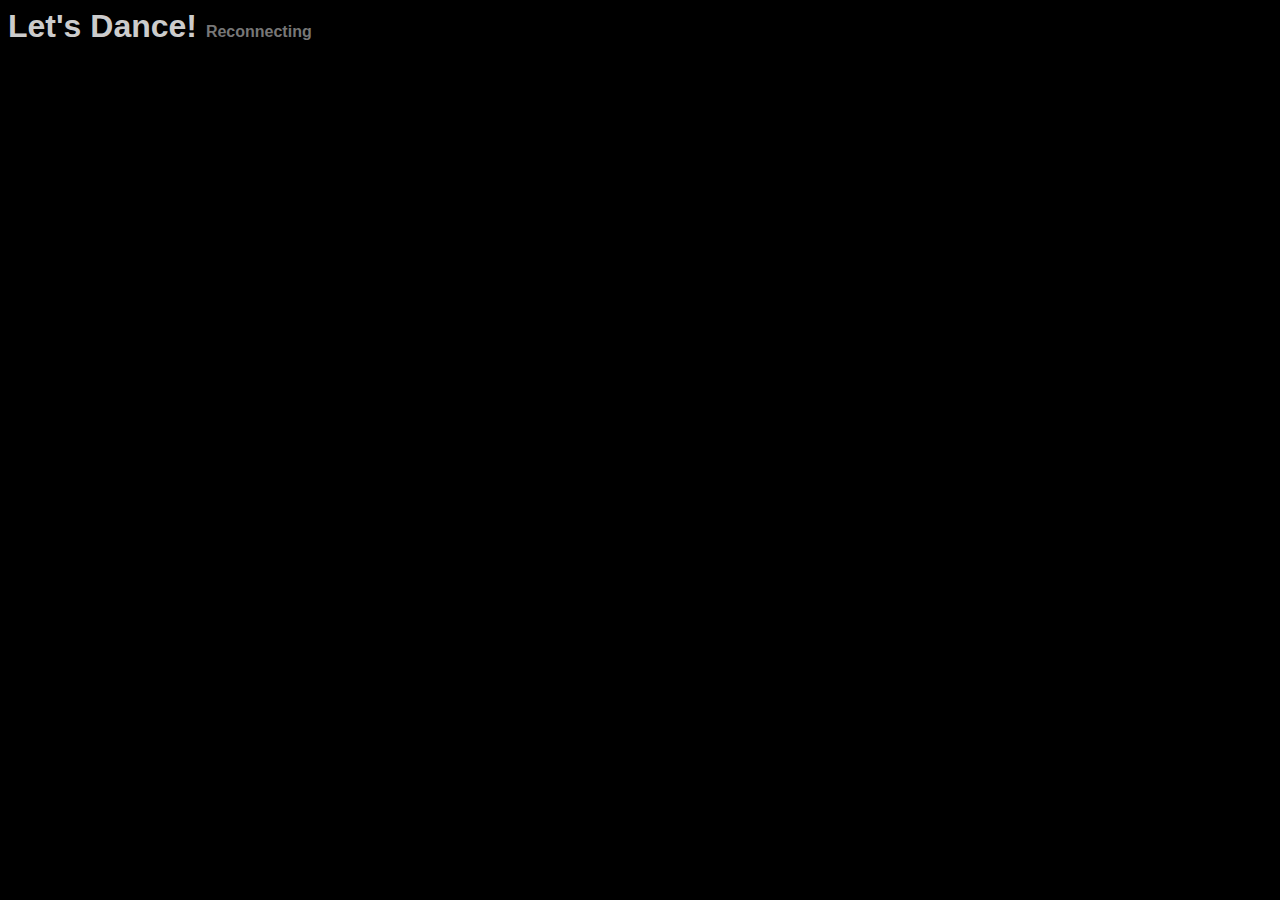
<file: floor/driver/devserver/index.html>
<html>
<head>
<title>dance floor devserver</title>
<style>
body {
  color: #ccc;
  background: #000;
  font-family: Arial;
}
h1 small {
  font-size: 0.5em;
  color: #777;
}
.pixel {
  width: 48px;
  height: 48px;
  padding: 2px;
  display: inline-block;
  border: 1px solid #222;
}
</style>
</head>
<body>

<h1>Let's Dance! <small id="socket-status"></small></h1>

<div id="dance-floor"></div>

<script>
  var reconnectHandle;

  function updatePixels(pixelData) {
    var pixelElements = document.getElementsByClassName('pixel');
    for (var i = 0; i < pixelElements.length; i++) {
      var element = pixelElements[i];
      var rgb = pixelData[i];

      element.style.background = 'rgb(' + rgb[0] + ', ' + rgb[1] +', ' + rgb[2] + ')';
    }
  }

  function installDancefloor(socket) {
    var floor = document.getElementById('dance-floor');
    floor.innerHTML = '';

    for (var i = 0; i < 8; i++) {
      var row = document.createElement('div');
      row.className = 'row';
      floor.appendChild(row);
      for (var j = 0; j < 8; j++) {
        var pixel = document.createElement('div');
        pixel.className = 'pixel';
        row.appendChild(pixel);
      }
    }

    var createHandler = function (pixelId) {
      return function() {
        var message = {
          event: 'click',
          payload: {
            pixel: pixelId
          }
        };
        socket.send(JSON.stringify(message));
      }
    };

    var pixelElements = document.getElementsByClassName('pixel');
    for (var i = 0; i < pixelElements.length; i++) {
      var element = pixelElements[i];
      element.addEventListener('click', createHandler(i));
    }
  }

  function setStatus(message) {
    var status = document.getElementById('socket-status');
    status.innerHTML = message;
  }

  function scheduleReconnect() {
    if (reconnectHandle) {
      clearTimeout(reconnectHandle);
    }
    setStatus('Reconnecting');
    reconnectHandle = setTimeout(connect, 1000);
  }

  function connect() {
    var socket;
    try {
      socket = new WebSocket("ws://" + location.hostname + ":1980");
    } catch (err) {
      console.error(err);
      scheduleReconnect();
      return;
    }

    socket.onmessage = function(event) {
      var message = JSON.parse(event.data);
      updatePixels(message.payload);
    };

    socket.onopen = function(event) {
      reconnectHandle = null;
      setStatus('Connected');
      installDancefloor(socket);
    }

    socket.onclose = function(event) {
      setStatus('Disconnected');
      scheduleReconnect();
    }
  }

  connect();
</script>

</body>
</file>
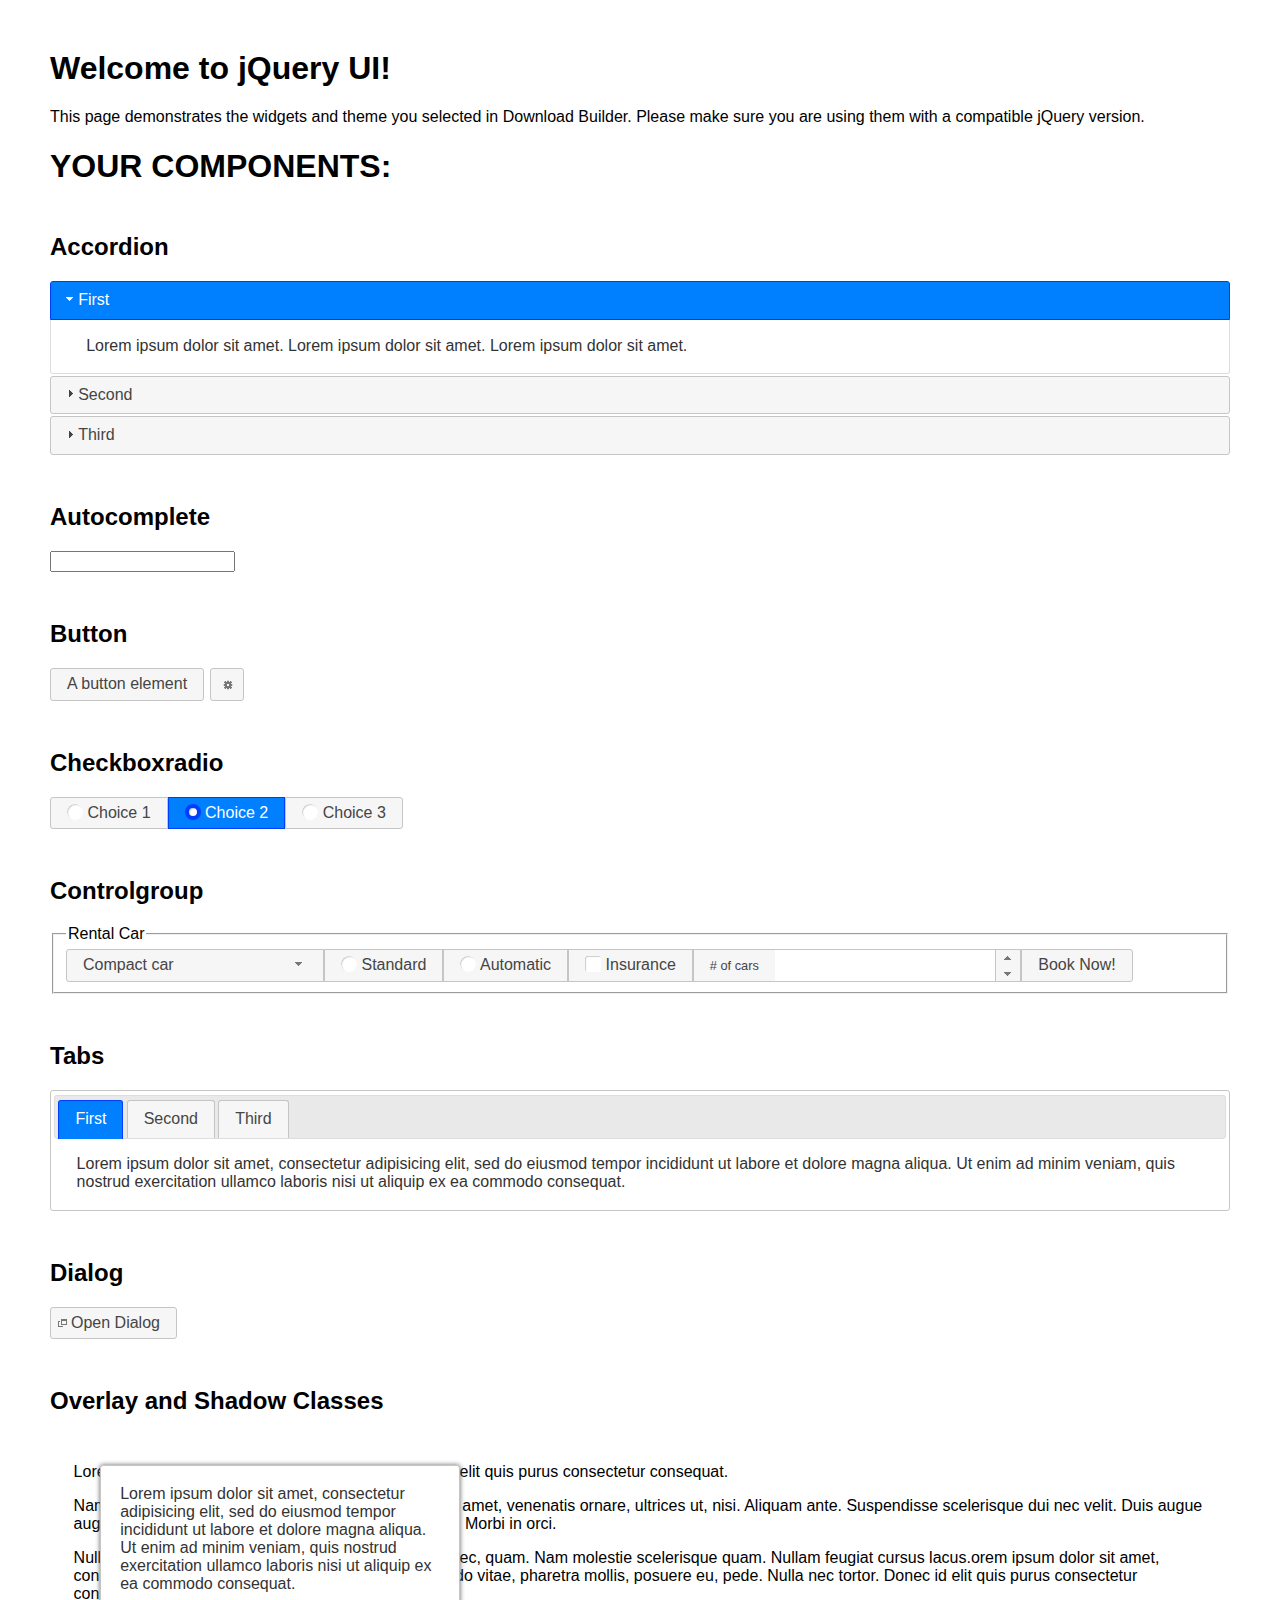
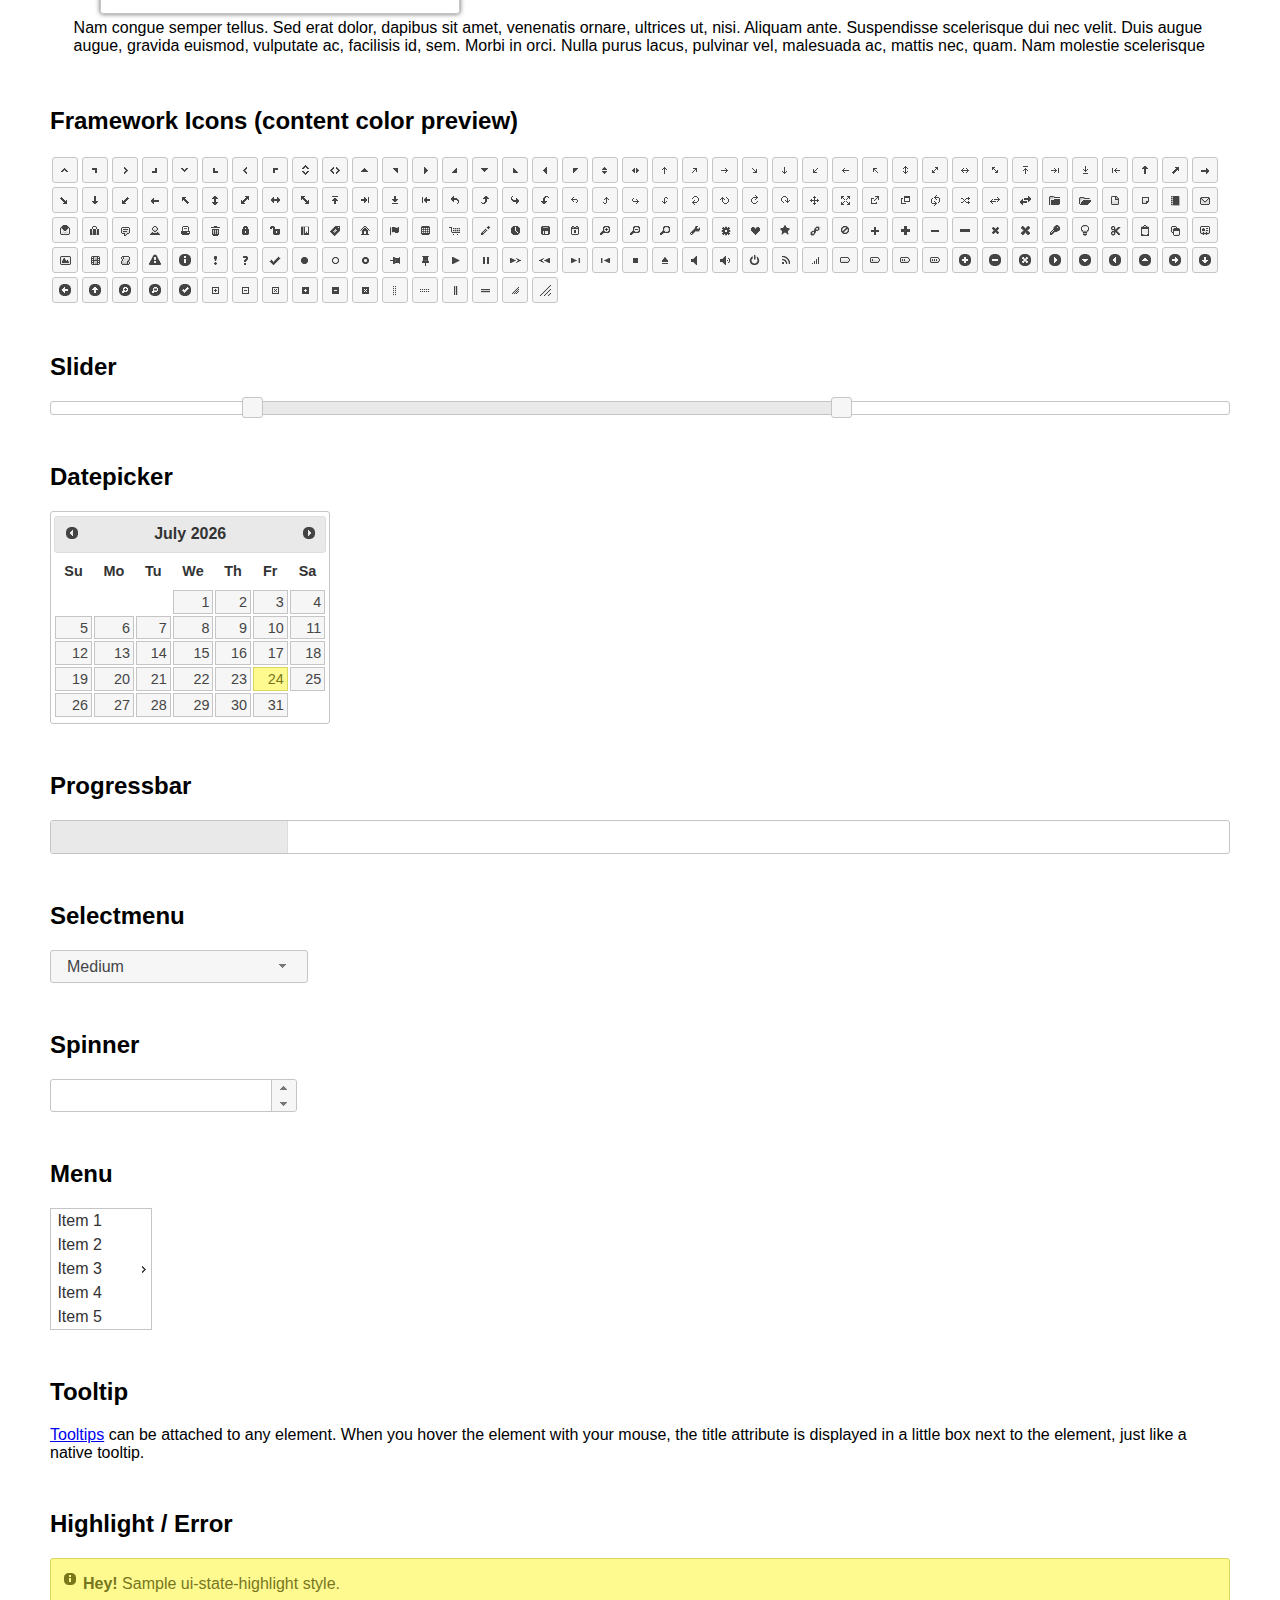
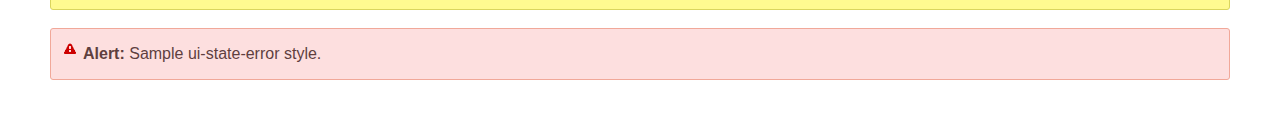
<file: floor/floor/server/static/jquery-ui/index.html>
<!doctype html>
<html lang="us">
<head>
	<meta charset="utf-8">
	<title>jQuery UI Example Page</title>
	<link href="jquery-ui.css" rel="stylesheet">
	<style>
	body{
		font-family: "Trebuchet MS", sans-serif;
		margin: 50px;
	}
	.demoHeaders {
		margin-top: 2em;
	}
	#dialog-link {
		padding: .4em 1em .4em 20px;
		text-decoration: none;
		position: relative;
	}
	#dialog-link span.ui-icon {
		margin: 0 5px 0 0;
		position: absolute;
		left: .2em;
		top: 50%;
		margin-top: -8px;
	}
	#icons {
		margin: 0;
		padding: 0;
	}
	#icons li {
		margin: 2px;
		position: relative;
		padding: 4px 0;
		cursor: pointer;
		float: left;
		list-style: none;
	}
	#icons span.ui-icon {
		float: left;
		margin: 0 4px;
	}
	.fakewindowcontain .ui-widget-overlay {
		position: absolute;
	}
	select {
		width: 200px;
	}
	</style>
</head>
<body>

<h1>Welcome to jQuery UI!</h1>

<div class="ui-widget">
	<p>This page demonstrates the widgets and theme you selected in Download Builder. Please make sure you are using them with a compatible jQuery version.</p>
</div>

<h1>YOUR COMPONENTS:</h1>


<!-- Accordion -->
<h2 class="demoHeaders">Accordion</h2>
<div id="accordion">
	<h3>First</h3>
	<div>Lorem ipsum dolor sit amet. Lorem ipsum dolor sit amet. Lorem ipsum dolor sit amet.</div>
	<h3>Second</h3>
	<div>Phasellus mattis tincidunt nibh.</div>
	<h3>Third</h3>
	<div>Nam dui erat, auctor a, dignissim quis.</div>
</div>



<!-- Autocomplete -->
<h2 class="demoHeaders">Autocomplete</h2>
<div>
	<input id="autocomplete" title="type &quot;a&quot;">
</div>



<!-- Button -->
<h2 class="demoHeaders">Button</h2>
<button id="button">A button element</button>
<button id="button-icon">An icon-only button</button>



<!-- Checkboxradio -->
<h2 class="demoHeaders">Checkboxradio</h2>
<form style="margin-top: 1em;">
	<div id="radioset">
		<input type="radio" id="radio1" name="radio"><label for="radio1">Choice 1</label>
		<input type="radio" id="radio2" name="radio" checked="checked"><label for="radio2">Choice 2</label>
		<input type="radio" id="radio3" name="radio"><label for="radio3">Choice 3</label>
	</div>
</form>



<!-- Controlgroup -->
<h2 class="demoHeaders">Controlgroup</h2>
<fieldset>
	<legend>Rental Car</legend>
	<div id="controlgroup">
		<select id="car-type">
			<option>Compact car</option>
			<option>Midsize car</option>
			<option>Full size car</option>
			<option>SUV</option>
			<option>Luxury</option>
			<option>Truck</option>
			<option>Van</option>
		</select>
		<label for="transmission-standard">Standard</label>
		<input type="radio" name="transmission" id="transmission-standard">
		<label for="transmission-automatic">Automatic</label>
		<input type="radio" name="transmission" id="transmission-automatic">
		<label for="insurance">Insurance</label>
		<input type="checkbox" name="insurance" id="insurance">
		<label for="horizontal-spinner" class="ui-controlgroup-label"># of cars</label>
		<input id="horizontal-spinner" class="ui-spinner-input">
		<button>Book Now!</button>
	</div>
</fieldset>



<!-- Tabs -->
<h2 class="demoHeaders">Tabs</h2>
<div id="tabs">
	<ul>
		<li><a href="#tabs-1">First</a></li>
		<li><a href="#tabs-2">Second</a></li>
		<li><a href="#tabs-3">Third</a></li>
	</ul>
	<div id="tabs-1">Lorem ipsum dolor sit amet, consectetur adipisicing elit, sed do eiusmod tempor incididunt ut labore et dolore magna aliqua. Ut enim ad minim veniam, quis nostrud exercitation ullamco laboris nisi ut aliquip ex ea commodo consequat.</div>
	<div id="tabs-2">Phasellus mattis tincidunt nibh. Cras orci urna, blandit id, pretium vel, aliquet ornare, felis. Maecenas scelerisque sem non nisl. Fusce sed lorem in enim dictum bibendum.</div>
	<div id="tabs-3">Nam dui erat, auctor a, dignissim quis, sollicitudin eu, felis. Pellentesque nisi urna, interdum eget, sagittis et, consequat vestibulum, lacus. Mauris porttitor ullamcorper augue.</div>
</div>



<h2 class="demoHeaders">Dialog</h2>
<p>
	<button id="dialog-link" class="ui-button ui-corner-all ui-widget">
		<span class="ui-icon ui-icon-newwin"></span>Open Dialog
	</button>
</p>

<h2 class="demoHeaders">Overlay and Shadow Classes</h2>
<div style="position: relative; width: 96%; height: 200px; padding:1% 2%; overflow:hidden;" class="fakewindowcontain">
	<p>Lorem ipsum dolor sit amet,  Nulla nec tortor. Donec id elit quis purus consectetur consequat. </p><p>Nam congue semper tellus. Sed erat dolor, dapibus sit amet, venenatis ornare, ultrices ut, nisi. Aliquam ante. Suspendisse scelerisque dui nec velit. Duis augue augue, gravida euismod, vulputate ac, facilisis id, sem. Morbi in orci. </p><p>Nulla purus lacus, pulvinar vel, malesuada ac, mattis nec, quam. Nam molestie scelerisque quam. Nullam feugiat cursus lacus.orem ipsum dolor sit amet, consectetur adipiscing elit. Donec libero risus, commodo vitae, pharetra mollis, posuere eu, pede. Nulla nec tortor. Donec id elit quis purus consectetur consequat. </p><p>Nam congue semper tellus. Sed erat dolor, dapibus sit amet, venenatis ornare, ultrices ut, nisi. Aliquam ante. Suspendisse scelerisque dui nec velit. Duis augue augue, gravida euismod, vulputate ac, facilisis id, sem. Morbi in orci. Nulla purus lacus, pulvinar vel, malesuada ac, mattis nec, quam. Nam molestie scelerisque quam. </p><p>Nullam feugiat cursus lacus.orem ipsum dolor sit amet, consectetur adipiscing elit. Donec libero risus, commodo vitae, pharetra mollis, posuere eu, pede. Nulla nec tortor. Donec id elit quis purus consectetur consequat. Nam congue semper tellus. Sed erat dolor, dapibus sit amet, venenatis ornare, ultrices ut, nisi. Aliquam ante. </p><p>Suspendisse scelerisque dui nec velit. Duis augue augue, gravida euismod, vulputate ac, facilisis id, sem. Morbi in orci. Nulla purus lacus, pulvinar vel, malesuada ac, mattis nec, quam. Nam molestie scelerisque quam. Nullam feugiat cursus lacus.orem ipsum dolor sit amet, consectetur adipiscing elit. Donec libero risus, commodo vitae, pharetra mollis, posuere eu, pede. Nulla nec tortor. Donec id elit quis purus consectetur consequat. Nam congue semper tellus. Sed erat dolor, dapibus sit amet, venenatis ornare, ultrices ut, nisi. </p>

	<!-- ui-dialog -->
	<div class="ui-widget-overlay ui-front"></div>
	<div style="position: absolute; width: 320px; left: 50px; top: 30px; padding: 1.2em" class="ui-widget ui-front ui-widget-content ui-corner-all ui-widget-shadow">
		Lorem ipsum dolor sit amet, consectetur adipisicing elit, sed do eiusmod tempor incididunt ut labore et dolore magna aliqua. Ut enim ad minim veniam, quis nostrud exercitation ullamco laboris nisi ut aliquip ex ea commodo consequat.
	</div>

</div>

<!-- ui-dialog -->
<div id="dialog" title="Dialog Title">
	<p>Lorem ipsum dolor sit amet, consectetur adipisicing elit, sed do eiusmod tempor incididunt ut labore et dolore magna aliqua. Ut enim ad minim veniam, quis nostrud exercitation ullamco laboris nisi ut aliquip ex ea commodo consequat.</p>
</div>



<h2 class="demoHeaders">Framework Icons (content color preview)</h2>
<ul id="icons" class="ui-widget ui-helper-clearfix">
	<li class="ui-state-default ui-corner-all" title=".ui-icon-caret-1-n"><span class="ui-icon ui-icon-caret-1-n"></span></li>
	<li class="ui-state-default ui-corner-all" title=".ui-icon-caret-1-ne"><span class="ui-icon ui-icon-caret-1-ne"></span></li>
	<li class="ui-state-default ui-corner-all" title=".ui-icon-caret-1-e"><span class="ui-icon ui-icon-caret-1-e"></span></li>
	<li class="ui-state-default ui-corner-all" title=".ui-icon-caret-1-se"><span class="ui-icon ui-icon-caret-1-se"></span></li>
	<li class="ui-state-default ui-corner-all" title=".ui-icon-caret-1-s"><span class="ui-icon ui-icon-caret-1-s"></span></li>
	<li class="ui-state-default ui-corner-all" title=".ui-icon-caret-1-sw"><span class="ui-icon ui-icon-caret-1-sw"></span></li>
	<li class="ui-state-default ui-corner-all" title=".ui-icon-caret-1-w"><span class="ui-icon ui-icon-caret-1-w"></span></li>
	<li class="ui-state-default ui-corner-all" title=".ui-icon-caret-1-nw"><span class="ui-icon ui-icon-caret-1-nw"></span></li>
	<li class="ui-state-default ui-corner-all" title=".ui-icon-caret-2-n-s"><span class="ui-icon ui-icon-caret-2-n-s"></span></li>
	<li class="ui-state-default ui-corner-all" title=".ui-icon-caret-2-e-w"><span class="ui-icon ui-icon-caret-2-e-w"></span></li>
	<li class="ui-state-default ui-corner-all" title=".ui-icon-triangle-1-n"><span class="ui-icon ui-icon-triangle-1-n"></span></li>
	<li class="ui-state-default ui-corner-all" title=".ui-icon-triangle-1-ne"><span class="ui-icon ui-icon-triangle-1-ne"></span></li>
	<li class="ui-state-default ui-corner-all" title=".ui-icon-triangle-1-e"><span class="ui-icon ui-icon-triangle-1-e"></span></li>
	<li class="ui-state-default ui-corner-all" title=".ui-icon-triangle-1-se"><span class="ui-icon ui-icon-triangle-1-se"></span></li>
	<li class="ui-state-default ui-corner-all" title=".ui-icon-triangle-1-s"><span class="ui-icon ui-icon-triangle-1-s"></span></li>
	<li class="ui-state-default ui-corner-all" title=".ui-icon-triangle-1-sw"><span class="ui-icon ui-icon-triangle-1-sw"></span></li>
	<li class="ui-state-default ui-corner-all" title=".ui-icon-triangle-1-w"><span class="ui-icon ui-icon-triangle-1-w"></span></li>
	<li class="ui-state-default ui-corner-all" title=".ui-icon-triangle-1-nw"><span class="ui-icon ui-icon-triangle-1-nw"></span></li>
	<li class="ui-state-default ui-corner-all" title=".ui-icon-triangle-2-n-s"><span class="ui-icon ui-icon-triangle-2-n-s"></span></li>
	<li class="ui-state-default ui-corner-all" title=".ui-icon-triangle-2-e-w"><span class="ui-icon ui-icon-triangle-2-e-w"></span></li>
	<li class="ui-state-default ui-corner-all" title=".ui-icon-arrow-1-n"><span class="ui-icon ui-icon-arrow-1-n"></span></li>
	<li class="ui-state-default ui-corner-all" title=".ui-icon-arrow-1-ne"><span class="ui-icon ui-icon-arrow-1-ne"></span></li>
	<li class="ui-state-default ui-corner-all" title=".ui-icon-arrow-1-e"><span class="ui-icon ui-icon-arrow-1-e"></span></li>
	<li class="ui-state-default ui-corner-all" title=".ui-icon-arrow-1-se"><span class="ui-icon ui-icon-arrow-1-se"></span></li>
	<li class="ui-state-default ui-corner-all" title=".ui-icon-arrow-1-s"><span class="ui-icon ui-icon-arrow-1-s"></span></li>
	<li class="ui-state-default ui-corner-all" title=".ui-icon-arrow-1-sw"><span class="ui-icon ui-icon-arrow-1-sw"></span></li>
	<li class="ui-state-default ui-corner-all" title=".ui-icon-arrow-1-w"><span class="ui-icon ui-icon-arrow-1-w"></span></li>
	<li class="ui-state-default ui-corner-all" title=".ui-icon-arrow-1-nw"><span class="ui-icon ui-icon-arrow-1-nw"></span></li>
	<li class="ui-state-default ui-corner-all" title=".ui-icon-arrow-2-n-s"><span class="ui-icon ui-icon-arrow-2-n-s"></span></li>
	<li class="ui-state-default ui-corner-all" title=".ui-icon-arrow-2-ne-sw"><span class="ui-icon ui-icon-arrow-2-ne-sw"></span></li>
	<li class="ui-state-default ui-corner-all" title=".ui-icon-arrow-2-e-w"><span class="ui-icon ui-icon-arrow-2-e-w"></span></li>
	<li class="ui-state-default ui-corner-all" title=".ui-icon-arrow-2-se-nw"><span class="ui-icon ui-icon-arrow-2-se-nw"></span></li>
	<li class="ui-state-default ui-corner-all" title=".ui-icon-arrowstop-1-n"><span class="ui-icon ui-icon-arrowstop-1-n"></span></li>
	<li class="ui-state-default ui-corner-all" title=".ui-icon-arrowstop-1-e"><span class="ui-icon ui-icon-arrowstop-1-e"></span></li>
	<li class="ui-state-default ui-corner-all" title=".ui-icon-arrowstop-1-s"><span class="ui-icon ui-icon-arrowstop-1-s"></span></li>
	<li class="ui-state-default ui-corner-all" title=".ui-icon-arrowstop-1-w"><span class="ui-icon ui-icon-arrowstop-1-w"></span></li>
	<li class="ui-state-default ui-corner-all" title=".ui-icon-arrowthick-1-n"><span class="ui-icon ui-icon-arrowthick-1-n"></span></li>
	<li class="ui-state-default ui-corner-all" title=".ui-icon-arrowthick-1-ne"><span class="ui-icon ui-icon-arrowthick-1-ne"></span></li>
	<li class="ui-state-default ui-corner-all" title=".ui-icon-arrowthick-1-e"><span class="ui-icon ui-icon-arrowthick-1-e"></span></li>
	<li class="ui-state-default ui-corner-all" title=".ui-icon-arrowthick-1-se"><span class="ui-icon ui-icon-arrowthick-1-se"></span></li>
	<li class="ui-state-default ui-corner-all" title=".ui-icon-arrowthick-1-s"><span class="ui-icon ui-icon-arrowthick-1-s"></span></li>
	<li class="ui-state-default ui-corner-all" title=".ui-icon-arrowthick-1-sw"><span class="ui-icon ui-icon-arrowthick-1-sw"></span></li>
	<li class="ui-state-default ui-corner-all" title=".ui-icon-arrowthick-1-w"><span class="ui-icon ui-icon-arrowthick-1-w"></span></li>
	<li class="ui-state-default ui-corner-all" title=".ui-icon-arrowthick-1-nw"><span class="ui-icon ui-icon-arrowthick-1-nw"></span></li>
	<li class="ui-state-default ui-corner-all" title=".ui-icon-arrowthick-2-n-s"><span class="ui-icon ui-icon-arrowthick-2-n-s"></span></li>
	<li class="ui-state-default ui-corner-all" title=".ui-icon-arrowthick-2-ne-sw"><span class="ui-icon ui-icon-arrowthick-2-ne-sw"></span></li>
	<li class="ui-state-default ui-corner-all" title=".ui-icon-arrowthick-2-e-w"><span class="ui-icon ui-icon-arrowthick-2-e-w"></span></li>
	<li class="ui-state-default ui-corner-all" title=".ui-icon-arrowthick-2-se-nw"><span class="ui-icon ui-icon-arrowthick-2-se-nw"></span></li>
	<li class="ui-state-default ui-corner-all" title=".ui-icon-arrowthickstop-1-n"><span class="ui-icon ui-icon-arrowthickstop-1-n"></span></li>
	<li class="ui-state-default ui-corner-all" title=".ui-icon-arrowthickstop-1-e"><span class="ui-icon ui-icon-arrowthickstop-1-e"></span></li>
	<li class="ui-state-default ui-corner-all" title=".ui-icon-arrowthickstop-1-s"><span class="ui-icon ui-icon-arrowthickstop-1-s"></span></li>
	<li class="ui-state-default ui-corner-all" title=".ui-icon-arrowthickstop-1-w"><span class="ui-icon ui-icon-arrowthickstop-1-w"></span></li>
	<li class="ui-state-default ui-corner-all" title=".ui-icon-arrowreturnthick-1-w"><span class="ui-icon ui-icon-arrowreturnthick-1-w"></span></li>
	<li class="ui-state-default ui-corner-all" title=".ui-icon-arrowreturnthick-1-n"><span class="ui-icon ui-icon-arrowreturnthick-1-n"></span></li>
	<li class="ui-state-default ui-corner-all" title=".ui-icon-arrowreturnthick-1-e"><span class="ui-icon ui-icon-arrowreturnthick-1-e"></span></li>
	<li class="ui-state-default ui-corner-all" title=".ui-icon-arrowreturnthick-1-s"><span class="ui-icon ui-icon-arrowreturnthick-1-s"></span></li>
	<li class="ui-state-default ui-corner-all" title=".ui-icon-arrowreturn-1-w"><span class="ui-icon ui-icon-arrowreturn-1-w"></span></li>
	<li class="ui-state-default ui-corner-all" title=".ui-icon-arrowreturn-1-n"><span class="ui-icon ui-icon-arrowreturn-1-n"></span></li>
	<li class="ui-state-default ui-corner-all" title=".ui-icon-arrowreturn-1-e"><span class="ui-icon ui-icon-arrowreturn-1-e"></span></li>
	<li class="ui-state-default ui-corner-all" title=".ui-icon-arrowreturn-1-s"><span class="ui-icon ui-icon-arrowreturn-1-s"></span></li>
	<li class="ui-state-default ui-corner-all" title=".ui-icon-arrowrefresh-1-w"><span class="ui-icon ui-icon-arrowrefresh-1-w"></span></li>
	<li class="ui-state-default ui-corner-all" title=".ui-icon-arrowrefresh-1-n"><span class="ui-icon ui-icon-arrowrefresh-1-n"></span></li>
	<li class="ui-state-default ui-corner-all" title=".ui-icon-arrowrefresh-1-e"><span class="ui-icon ui-icon-arrowrefresh-1-e"></span></li>
	<li class="ui-state-default ui-corner-all" title=".ui-icon-arrowrefresh-1-s"><span class="ui-icon ui-icon-arrowrefresh-1-s"></span></li>
	<li class="ui-state-default ui-corner-all" title=".ui-icon-arrow-4"><span class="ui-icon ui-icon-arrow-4"></span></li>
	<li class="ui-state-default ui-corner-all" title=".ui-icon-arrow-4-diag"><span class="ui-icon ui-icon-arrow-4-diag"></span></li>
	<li class="ui-state-default ui-corner-all" title=".ui-icon-extlink"><span class="ui-icon ui-icon-extlink"></span></li>
	<li class="ui-state-default ui-corner-all" title=".ui-icon-newwin"><span class="ui-icon ui-icon-newwin"></span></li>
	<li class="ui-state-default ui-corner-all" title=".ui-icon-refresh"><span class="ui-icon ui-icon-refresh"></span></li>
	<li class="ui-state-default ui-corner-all" title=".ui-icon-shuffle"><span class="ui-icon ui-icon-shuffle"></span></li>
	<li class="ui-state-default ui-corner-all" title=".ui-icon-transfer-e-w"><span class="ui-icon ui-icon-transfer-e-w"></span></li>
	<li class="ui-state-default ui-corner-all" title=".ui-icon-transferthick-e-w"><span class="ui-icon ui-icon-transferthick-e-w"></span></li>
	<li class="ui-state-default ui-corner-all" title=".ui-icon-folder-collapsed"><span class="ui-icon ui-icon-folder-collapsed"></span></li>
	<li class="ui-state-default ui-corner-all" title=".ui-icon-folder-open"><span class="ui-icon ui-icon-folder-open"></span></li>
	<li class="ui-state-default ui-corner-all" title=".ui-icon-document"><span class="ui-icon ui-icon-document"></span></li>
	<li class="ui-state-default ui-corner-all" title=".ui-icon-document-b"><span class="ui-icon ui-icon-document-b"></span></li>
	<li class="ui-state-default ui-corner-all" title=".ui-icon-note"><span class="ui-icon ui-icon-note"></span></li>
	<li class="ui-state-default ui-corner-all" title=".ui-icon-mail-closed"><span class="ui-icon ui-icon-mail-closed"></span></li>
	<li class="ui-state-default ui-corner-all" title=".ui-icon-mail-open"><span class="ui-icon ui-icon-mail-open"></span></li>
	<li class="ui-state-default ui-corner-all" title=".ui-icon-suitcase"><span class="ui-icon ui-icon-suitcase"></span></li>
	<li class="ui-state-default ui-corner-all" title=".ui-icon-comment"><span class="ui-icon ui-icon-comment"></span></li>
	<li class="ui-state-default ui-corner-all" title=".ui-icon-person"><span class="ui-icon ui-icon-person"></span></li>
	<li class="ui-state-default ui-corner-all" title=".ui-icon-print"><span class="ui-icon ui-icon-print"></span></li>
	<li class="ui-state-default ui-corner-all" title=".ui-icon-trash"><span class="ui-icon ui-icon-trash"></span></li>
	<li class="ui-state-default ui-corner-all" title=".ui-icon-locked"><span class="ui-icon ui-icon-locked"></span></li>
	<li class="ui-state-default ui-corner-all" title=".ui-icon-unlocked"><span class="ui-icon ui-icon-unlocked"></span></li>
	<li class="ui-state-default ui-corner-all" title=".ui-icon-bookmark"><span class="ui-icon ui-icon-bookmark"></span></li>
	<li class="ui-state-default ui-corner-all" title=".ui-icon-tag"><span class="ui-icon ui-icon-tag"></span></li>
	<li class="ui-state-default ui-corner-all" title=".ui-icon-home"><span class="ui-icon ui-icon-home"></span></li>
	<li class="ui-state-default ui-corner-all" title=".ui-icon-flag"><span class="ui-icon ui-icon-flag"></span></li>
	<li class="ui-state-default ui-corner-all" title=".ui-icon-calculator"><span class="ui-icon ui-icon-calculator"></span></li>
	<li class="ui-state-default ui-corner-all" title=".ui-icon-cart"><span class="ui-icon ui-icon-cart"></span></li>
	<li class="ui-state-default ui-corner-all" title=".ui-icon-pencil"><span class="ui-icon ui-icon-pencil"></span></li>
	<li class="ui-state-default ui-corner-all" title=".ui-icon-clock"><span class="ui-icon ui-icon-clock"></span></li>
	<li class="ui-state-default ui-corner-all" title=".ui-icon-disk"><span class="ui-icon ui-icon-disk"></span></li>
	<li class="ui-state-default ui-corner-all" title=".ui-icon-calendar"><span class="ui-icon ui-icon-calendar"></span></li>
	<li class="ui-state-default ui-corner-all" title=".ui-icon-zoomin"><span class="ui-icon ui-icon-zoomin"></span></li>
	<li class="ui-state-default ui-corner-all" title=".ui-icon-zoomout"><span class="ui-icon ui-icon-zoomout"></span></li>
	<li class="ui-state-default ui-corner-all" title=".ui-icon-search"><span class="ui-icon ui-icon-search"></span></li>
	<li class="ui-state-default ui-corner-all" title=".ui-icon-wrench"><span class="ui-icon ui-icon-wrench"></span></li>
	<li class="ui-state-default ui-corner-all" title=".ui-icon-gear"><span class="ui-icon ui-icon-gear"></span></li>
	<li class="ui-state-default ui-corner-all" title=".ui-icon-heart"><span class="ui-icon ui-icon-heart"></span></li>
	<li class="ui-state-default ui-corner-all" title=".ui-icon-star"><span class="ui-icon ui-icon-star"></span></li>
	<li class="ui-state-default ui-corner-all" title=".ui-icon-link"><span class="ui-icon ui-icon-link"></span></li>
	<li class="ui-state-default ui-corner-all" title=".ui-icon-cancel"><span class="ui-icon ui-icon-cancel"></span></li>
	<li class="ui-state-default ui-corner-all" title=".ui-icon-plus"><span class="ui-icon ui-icon-plus"></span></li>
	<li class="ui-state-default ui-corner-all" title=".ui-icon-plusthick"><span class="ui-icon ui-icon-plusthick"></span></li>
	<li class="ui-state-default ui-corner-all" title=".ui-icon-minus"><span class="ui-icon ui-icon-minus"></span></li>
	<li class="ui-state-default ui-corner-all" title=".ui-icon-minusthick"><span class="ui-icon ui-icon-minusthick"></span></li>
	<li class="ui-state-default ui-corner-all" title=".ui-icon-close"><span class="ui-icon ui-icon-close"></span></li>
	<li class="ui-state-default ui-corner-all" title=".ui-icon-closethick"><span class="ui-icon ui-icon-closethick"></span></li>
	<li class="ui-state-default ui-corner-all" title=".ui-icon-key"><span class="ui-icon ui-icon-key"></span></li>
	<li class="ui-state-default ui-corner-all" title=".ui-icon-lightbulb"><span class="ui-icon ui-icon-lightbulb"></span></li>
	<li class="ui-state-default ui-corner-all" title=".ui-icon-scissors"><span class="ui-icon ui-icon-scissors"></span></li>
	<li class="ui-state-default ui-corner-all" title=".ui-icon-clipboard"><span class="ui-icon ui-icon-clipboard"></span></li>
	<li class="ui-state-default ui-corner-all" title=".ui-icon-copy"><span class="ui-icon ui-icon-copy"></span></li>
	<li class="ui-state-default ui-corner-all" title=".ui-icon-contact"><span class="ui-icon ui-icon-contact"></span></li>
	<li class="ui-state-default ui-corner-all" title=".ui-icon-image"><span class="ui-icon ui-icon-image"></span></li>
	<li class="ui-state-default ui-corner-all" title=".ui-icon-video"><span class="ui-icon ui-icon-video"></span></li>
	<li class="ui-state-default ui-corner-all" title=".ui-icon-script"><span class="ui-icon ui-icon-script"></span></li>
	<li class="ui-state-default ui-corner-all" title=".ui-icon-alert"><span class="ui-icon ui-icon-alert"></span></li>
	<li class="ui-state-default ui-corner-all" title=".ui-icon-info"><span class="ui-icon ui-icon-info"></span></li>
	<li class="ui-state-default ui-corner-all" title=".ui-icon-notice"><span class="ui-icon ui-icon-notice"></span></li>
	<li class="ui-state-default ui-corner-all" title=".ui-icon-help"><span class="ui-icon ui-icon-help"></span></li>
	<li class="ui-state-default ui-corner-all" title=".ui-icon-check"><span class="ui-icon ui-icon-check"></span></li>
	<li class="ui-state-default ui-corner-all" title=".ui-icon-bullet"><span class="ui-icon ui-icon-bullet"></span></li>
	<li class="ui-state-default ui-corner-all" title=".ui-icon-radio-off"><span class="ui-icon ui-icon-radio-off"></span></li>
	<li class="ui-state-default ui-corner-all" title=".ui-icon-radio-on"><span class="ui-icon ui-icon-radio-on"></span></li>
	<li class="ui-state-default ui-corner-all" title=".ui-icon-pin-w"><span class="ui-icon ui-icon-pin-w"></span></li>
	<li class="ui-state-default ui-corner-all" title=".ui-icon-pin-s"><span class="ui-icon ui-icon-pin-s"></span></li>
	<li class="ui-state-default ui-corner-all" title=".ui-icon-play"><span class="ui-icon ui-icon-play"></span></li>
	<li class="ui-state-default ui-corner-all" title=".ui-icon-pause"><span class="ui-icon ui-icon-pause"></span></li>
	<li class="ui-state-default ui-corner-all" title=".ui-icon-seek-next"><span class="ui-icon ui-icon-seek-next"></span></li>
	<li class="ui-state-default ui-corner-all" title=".ui-icon-seek-prev"><span class="ui-icon ui-icon-seek-prev"></span></li>
	<li class="ui-state-default ui-corner-all" title=".ui-icon-seek-end"><span class="ui-icon ui-icon-seek-end"></span></li>
	<li class="ui-state-default ui-corner-all" title=".ui-icon-seek-first"><span class="ui-icon ui-icon-seek-first"></span></li>
	<li class="ui-state-default ui-corner-all" title=".ui-icon-stop"><span class="ui-icon ui-icon-stop"></span></li>
	<li class="ui-state-default ui-corner-all" title=".ui-icon-eject"><span class="ui-icon ui-icon-eject"></span></li>
	<li class="ui-state-default ui-corner-all" title=".ui-icon-volume-off"><span class="ui-icon ui-icon-volume-off"></span></li>
	<li class="ui-state-default ui-corner-all" title=".ui-icon-volume-on"><span class="ui-icon ui-icon-volume-on"></span></li>
	<li class="ui-state-default ui-corner-all" title=".ui-icon-power"><span class="ui-icon ui-icon-power"></span></li>
	<li class="ui-state-default ui-corner-all" title=".ui-icon-signal-diag"><span class="ui-icon ui-icon-signal-diag"></span></li>
	<li class="ui-state-default ui-corner-all" title=".ui-icon-signal"><span class="ui-icon ui-icon-signal"></span></li>
	<li class="ui-state-default ui-corner-all" title=".ui-icon-battery-0"><span class="ui-icon ui-icon-battery-0"></span></li>
	<li class="ui-state-default ui-corner-all" title=".ui-icon-battery-1"><span class="ui-icon ui-icon-battery-1"></span></li>
	<li class="ui-state-default ui-corner-all" title=".ui-icon-battery-2"><span class="ui-icon ui-icon-battery-2"></span></li>
	<li class="ui-state-default ui-corner-all" title=".ui-icon-battery-3"><span class="ui-icon ui-icon-battery-3"></span></li>
	<li class="ui-state-default ui-corner-all" title=".ui-icon-circle-plus"><span class="ui-icon ui-icon-circle-plus"></span></li>
	<li class="ui-state-default ui-corner-all" title=".ui-icon-circle-minus"><span class="ui-icon ui-icon-circle-minus"></span></li>
	<li class="ui-state-default ui-corner-all" title=".ui-icon-circle-close"><span class="ui-icon ui-icon-circle-close"></span></li>
	<li class="ui-state-default ui-corner-all" title=".ui-icon-circle-triangle-e"><span class="ui-icon ui-icon-circle-triangle-e"></span></li>
	<li class="ui-state-default ui-corner-all" title=".ui-icon-circle-triangle-s"><span class="ui-icon ui-icon-circle-triangle-s"></span></li>
	<li class="ui-state-default ui-corner-all" title=".ui-icon-circle-triangle-w"><span class="ui-icon ui-icon-circle-triangle-w"></span></li>
	<li class="ui-state-default ui-corner-all" title=".ui-icon-circle-triangle-n"><span class="ui-icon ui-icon-circle-triangle-n"></span></li>
	<li class="ui-state-default ui-corner-all" title=".ui-icon-circle-arrow-e"><span class="ui-icon ui-icon-circle-arrow-e"></span></li>
	<li class="ui-state-default ui-corner-all" title=".ui-icon-circle-arrow-s"><span class="ui-icon ui-icon-circle-arrow-s"></span></li>
	<li class="ui-state-default ui-corner-all" title=".ui-icon-circle-arrow-w"><span class="ui-icon ui-icon-circle-arrow-w"></span></li>
	<li class="ui-state-default ui-corner-all" title=".ui-icon-circle-arrow-n"><span class="ui-icon ui-icon-circle-arrow-n"></span></li>
	<li class="ui-state-default ui-corner-all" title=".ui-icon-circle-zoomin"><span class="ui-icon ui-icon-circle-zoomin"></span></li>
	<li class="ui-state-default ui-corner-all" title=".ui-icon-circle-zoomout"><span class="ui-icon ui-icon-circle-zoomout"></span></li>
	<li class="ui-state-default ui-corner-all" title=".ui-icon-circle-check"><span class="ui-icon ui-icon-circle-check"></span></li>
	<li class="ui-state-default ui-corner-all" title=".ui-icon-circlesmall-plus"><span class="ui-icon ui-icon-circlesmall-plus"></span></li>
	<li class="ui-state-default ui-corner-all" title=".ui-icon-circlesmall-minus"><span class="ui-icon ui-icon-circlesmall-minus"></span></li>
	<li class="ui-state-default ui-corner-all" title=".ui-icon-circlesmall-close"><span class="ui-icon ui-icon-circlesmall-close"></span></li>
	<li class="ui-state-default ui-corner-all" title=".ui-icon-squaresmall-plus"><span class="ui-icon ui-icon-squaresmall-plus"></span></li>
	<li class="ui-state-default ui-corner-all" title=".ui-icon-squaresmall-minus"><span class="ui-icon ui-icon-squaresmall-minus"></span></li>
	<li class="ui-state-default ui-corner-all" title=".ui-icon-squaresmall-close"><span class="ui-icon ui-icon-squaresmall-close"></span></li>
	<li class="ui-state-default ui-corner-all" title=".ui-icon-grip-dotted-vertical"><span class="ui-icon ui-icon-grip-dotted-vertical"></span></li>
	<li class="ui-state-default ui-corner-all" title=".ui-icon-grip-dotted-horizontal"><span class="ui-icon ui-icon-grip-dotted-horizontal"></span></li>
	<li class="ui-state-default ui-corner-all" title=".ui-icon-grip-solid-vertical"><span class="ui-icon ui-icon-grip-solid-vertical"></span></li>
	<li class="ui-state-default ui-corner-all" title=".ui-icon-grip-solid-horizontal"><span class="ui-icon ui-icon-grip-solid-horizontal"></span></li>
	<li class="ui-state-default ui-corner-all" title=".ui-icon-gripsmall-diagonal-se"><span class="ui-icon ui-icon-gripsmall-diagonal-se"></span></li>
	<li class="ui-state-default ui-corner-all" title=".ui-icon-grip-diagonal-se"><span class="ui-icon ui-icon-grip-diagonal-se"></span></li>
</ul>


<!-- Slider -->
<h2 class="demoHeaders">Slider</h2>
<div id="slider"></div>



<!-- Datepicker -->
<h2 class="demoHeaders">Datepicker</h2>
<div id="datepicker"></div>



<!-- Progressbar -->
<h2 class="demoHeaders">Progressbar</h2>
<div id="progressbar"></div>



<!-- Progressbar -->
<h2 class="demoHeaders">Selectmenu</h2>
<select id="selectmenu">
	<option>Slower</option>
	<option>Slow</option>
	<option selected="selected">Medium</option>
	<option>Fast</option>
	<option>Faster</option>
</select>



<!-- Spinner -->
<h2 class="demoHeaders">Spinner</h2>
<input id="spinner">



<!-- Menu -->
<h2 class="demoHeaders">Menu</h2>
<ul style="width:100px;" id="menu">
	<li><div>Item 1</div></li>
	<li><div>Item 2</div></li>
	<li><div>Item 3</div>
		<ul>
			<li><div>Item 3-1</div></li>
			<li><div>Item 3-2</div></li>
			<li><div>Item 3-3</div></li>
			<li><div>Item 3-4</div></li>
			<li><div>Item 3-5</div></li>
		</ul>
	</li>
	<li><div>Item 4</div></li>
	<li><div>Item 5</div></li>
</ul>



<!-- Tooltip -->
<h2 class="demoHeaders">Tooltip</h2>
<p id="tooltip">
	<a href="#" title="That&apos;s what this widget is">Tooltips</a> can be attached to any element. When you hover
the element with your mouse, the title attribute is displayed in a little box next to the element, just like a native tooltip.
</p>


<!-- Highlight / Error -->
<h2 class="demoHeaders">Highlight / Error</h2>
<div class="ui-widget">
	<div class="ui-state-highlight ui-corner-all" style="margin-top: 20px; padding: 0 .7em;">
		<p><span class="ui-icon ui-icon-info" style="float: left; margin-right: .3em;"></span>
		<strong>Hey!</strong> Sample ui-state-highlight style.</p>
	</div>
</div>
<br>
<div class="ui-widget">
	<div class="ui-state-error ui-corner-all" style="padding: 0 .7em;">
		<p><span class="ui-icon ui-icon-alert" style="float: left; margin-right: .3em;"></span>
		<strong>Alert:</strong> Sample ui-state-error style.</p>
	</div>
</div>

<script src="external/jquery/jquery.js"></script>
<script src="jquery-ui.js"></script>
<script>

$( "#accordion" ).accordion();



var availableTags = [
	"ActionScript",
	"AppleScript",
	"Asp",
	"BASIC",
	"C",
	"C++",
	"Clojure",
	"COBOL",
	"ColdFusion",
	"Erlang",
	"Fortran",
	"Groovy",
	"Haskell",
	"Java",
	"JavaScript",
	"Lisp",
	"Perl",
	"PHP",
	"Python",
	"Ruby",
	"Scala",
	"Scheme"
];
$( "#autocomplete" ).autocomplete({
	source: availableTags
});



$( "#button" ).button();
$( "#button-icon" ).button({
	icon: "ui-icon-gear",
	showLabel: false
});



$( "#radioset" ).buttonset();



$( "#controlgroup" ).controlgroup();



$( "#tabs" ).tabs();



$( "#dialog" ).dialog({
	autoOpen: false,
	width: 400,
	buttons: [
		{
			text: "Ok",
			click: function() {
				$( this ).dialog( "close" );
			}
		},
		{
			text: "Cancel",
			click: function() {
				$( this ).dialog( "close" );
			}
		}
	]
});

// Link to open the dialog
$( "#dialog-link" ).click(function( event ) {
	$( "#dialog" ).dialog( "open" );
	event.preventDefault();
});



$( "#datepicker" ).datepicker({
	inline: true
});



$( "#slider" ).slider({
	range: true,
	values: [ 17, 67 ]
});



$( "#progressbar" ).progressbar({
	value: 20
});



$( "#spinner" ).spinner();



$( "#menu" ).menu();



$( "#tooltip" ).tooltip();



$( "#selectmenu" ).selectmenu();


// Hover states on the static widgets
$( "#dialog-link, #icons li" ).hover(
	function() {
		$( this ).addClass( "ui-state-hover" );
	},
	function() {
		$( this ).removeClass( "ui-state-hover" );
	}
);
</script>
</body>
</html>
</file>
